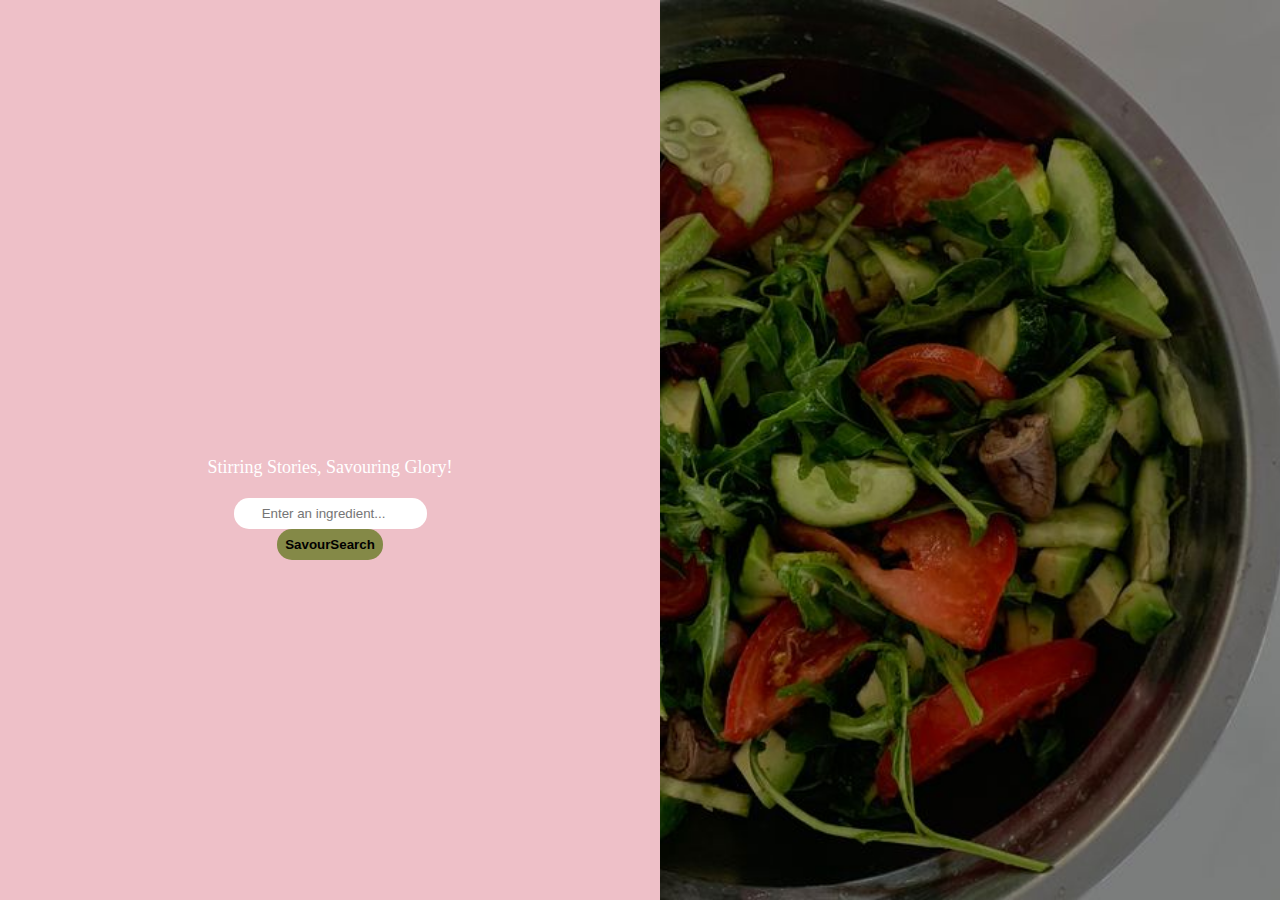
<file: index.html>
<!DOCTYPE html>
<html lang="en">
  <head>
    <meta charset="UTF-8" />
    <meta name="viewport" content="width=device-width, initial-scale=1.0" />
    <title>PalletePlay</title>
    <link rel="stylesheet" href="src/style.css" />
    <link rel="preconnect" href="https://fonts.googleapis.com" />
    <link rel="preconnect" href="https://fonts.gstatic.com" crossorigin />
    <link
      href="https://fonts.googleapis.com/css2?family=Antonio:wght@100;200;300;400;500;600;700&display=swap"
      rel="stylesheet"
    />
    <link
      rel="stylesheet"
      href="https://cdnjs.cloudflare.com/ajax/libs/font-awesome/5.15.1/css/all.min.css"
      integrity="sha512-+4zCK9k+qNFUR5X+cKL9EIR+ZOhtIloNl9GIKS57V1MyNsYpYcUrUeQc9vNfzsWfV28IaLL3i96P9sdNyeRssA=="
      crossorigin="anonymous"
    />
    <script src="https://code.jquery.com/jquery-3.6.4.min.js"></script>
  </head>
  <body>
    <div class="left-side">
      <h1 class="name">PalletePlay</h1>
      <p class="slogan">Stirring Stories, Savouring Glory!</p>
      <form
        class="search-recipe"
        required
        id="search-input"
        action="recipe.html"
        method="GET"
      >
        <div class="centerForm">
          <input
            type="search"
            placeholder="Enter an ingredient..."
            required
            id="enterDish"
            class="enterDish"
            name="searchInput"
          />
          <input
            type="submit"
            value="SavourSearch"
            class="button"
            id="search-btn"
          />
        </div>
      </form>
    </div>
    <div class="image">
      <img src="img/left image.jpg" alt="description-img" />
    </div>
    <script defer src="script.js"></script>
  </body>
</html>
</file>
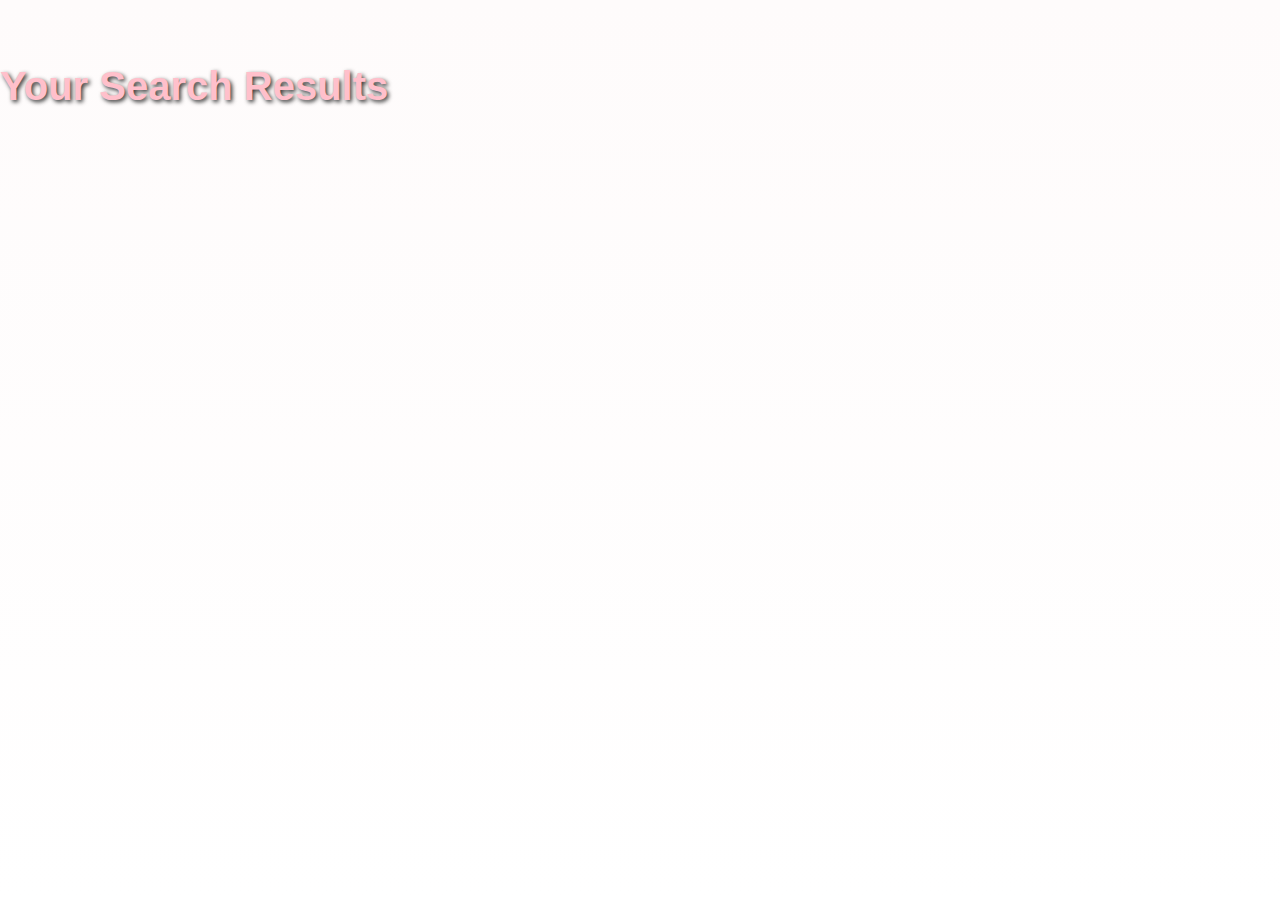
<file: recipe.html>
<!DOCTYPE html>
<html lang="en">
  <head>
    <meta charset="UTF-8" />
    <meta name="viewport" content="width=device-width, initial-scale=1.0" />
    <title>Search Results</title>
    <link
      rel="stylesheet"
      href="https://cdnjs.cloudflare.com/ajax/libs/font-awesome/5.15.1/css/all.min.css"
      integrity="sha512-+4zCK9k+qNFUR5X+cKL9EIR+ZOhtIloNl9GIKS57V1MyNsYpYcUrUeQc9vNfzsWfV28IaLL3i96P9sdNyeRssA=="
      crossorigin="anonymous"
    />
    <link rel="stylesheet" href="src/style.css" />
    <script src="https://code.jquery.com/jquery-3.6.4.min.js"></script>
  </head>
  <body>
    <div class="container">
      <div class="meal-result">
        <h2 class="title">Your Search Results</h2>
        <div id="meal"></div>
      </div>
      <div class="meal-details">
        <button
          type="button"
          class="btn recipe-close-btn"
          id="recipe-close-btn"
        >
          <i class="fas fa-times"></i>
        </button>
        <div class="meal-details-content"></div>
      </div>
    </div>
    <script defer src="script.js"></script>
  </body>
</html>
</file>
<file: src/style.css>
* {
  box-sizing: border-box;
  margin: 0;
  padding: 0;
}

:root {
  --tenne-tawny: #ffc0cb;
  --tenne-tawny-dark: #eec0c8;
}

body {
  background: linear-gradient(to bottom, #fefbfb, #ffffff);
  display: flex;
  margin: 0;
  padding: 0;
}

.left-side {
  flex: 1;
  display: flex;
  flex-direction: column;
  justify-content: center;
  align-items: center;
  padding: 20px;
  background-color: var(--tenne-tawny-dark);
}

.image {
  flex: 1;
  overflow: hidden;
  height: 100vh;
}

img {
  width: 100%;
  height: 100%;
  object-fit: cover;
}

.name {
  color: white;
  text-shadow: 2px 2px 4px #333;
  font-size: 75px;
  font-family: "Antonio", sans-serif;
  margin-bottom: 20px;
  opacity: 0;
  transform: translateY(-20px);
  animation: fadeInUp 1s ease-out forwards;
}
.title {
  color: var(--tenne-tawny);
  font-family: "Antonio", sans-serif;
  text-shadow: 2px 2px 4px #333;
  font-size: 40px;
  margin-bottom: 10px;
  text-align: center;
}
.button {
  background-color: #848947;
  padding: 8px;
  border-radius: 15px;
  border: none;
  font-weight: 550;
}

.enterDish {
  width: 100%;
  box-sizing: border-box;
  border: none;
  padding: 8px;
  border-radius: 15px;
  text-align: center;
}

.search-recipe {
  margin-top: 20px;
  display: flex;
  flex-direction: column;
  align-items: center;
}

.centerForm {
  display: flex;
  flex-direction: column;
  align-items: center;
}

p {
  font-size: 18px;
  font-weight: lighter;
  color: white;
}

@keyframes fadeInUp {
  from {
    opacity: 0;
    transform: translateY(-20px);
  }
  to {
    opacity: 1;
    transform: translateY(0);
  }
}
.container {
  min-height: 100vh;
}
.meal-wrapper {
  max-width: 800px;
  margin: 0 auto;
  padding: 2rem;
  background: #fff;
  text-align: center;
}
.meal-search {
  margin: 2rem 0;
}
.meal-search cite {
  font-size: 1rem;
}
.meal-search-box {
  margin: 1.2rem 0;
  display: flex;
  align-items: stretch;
}
.search-control,
.search-btn {
  width: 100%;
}
.search-control {
  padding: 0 1rem;
  font-size: 1.1rem;
  font-family: inherit;
  outline: 0;
  border: 1px solid var(--tenne-tawny);
  color: var(--tenne-tawny);
  border-top-left-radius: 2rem;
  border-bottom-left-radius: 2rem;
}
.search-control::placeholder {
  color: var(--tenne-tawny);
}
.search-btn {
  width: 55px;
  height: 55px;
  font-size: 1.8rem;
  background: var(--tenne-tawny);
  color: #fff;
  border: none;
  border-top-right-radius: 2rem;
  border-bottom-right-radius: 2rem;
  transition: all 0.4s linear;
  -webkit-transition: all 0.4s linear;
  -moz-transition: all 0.4s linear;
  -ms-transition: all 0.4s linear;
  -o-transition: all 0.4s linear;
}
.search-btn:hover {
  background: var(--tenne-tawny-dark);
}
.meal-result {
  margin-top: 4rem;
}
#meal {
  margin: 2.4rem 0;
}
.meal-item {
  width: calc(20%-15px);
  border-radius: 1rem;
  -webkit-border-radius: 1rem;
  -moz-border-radius: 1rem;
  -ms-border-radius: 1rem;
  -o-border-radius: 1rem;
  overflow: hidden;
  box-shadow: 0 4px 21px -12px rgba(0, 0, 0, 0.79);
  margin: 0.5rem 0.5rem;
}
.meal-img img {
  width: 100%;
  display: block;
}
.meal-name {
  padding: 1.5rem 0.5rem;
  color: black;
  text-align: center;
}
.meal-name h3 {
  font-size: 1.4rem;
}
.recipe-btn {
  text-decoration: none;
  color: white;
  background: var(--tenne-tawny-dark);
  text-align: center;
  font-weight: 500;
  font-size: 1.1rem;
  padding: 0.75rem 0;
  display: block;
  width: 175px;
  margin: 1rem auto;
  border-radius: 2rem;
  -webkit-border-radius: 2rem;
  -moz-border-radius: 2rem;
  -ms-border-radius: 2rem;
  -o-border-radius: 2rem;
  transition: all 0.4s linear;
  -webkit-transition: all 0.4s linear;
  -moz-transition: all 0.4s linear;
  -ms-transition: all 0.4s linear;
  -o-transition: all 0.4s linear;
}
/* meal details */
.meal-details {
  position: fixed;
  top: 50%;
  left: 50%;
  transform: translate(-50%, -50%);
  -webkit-transform: translate(-50%, -50%);
  -moz-transform: translate(-50%, -50%);
  -ms-transform: translate(-50%, -50%);
  -o-transform: translate(-50%, -50%);
  color: #fff;
  background: var(--tenne-tawny);
  border-radius: 1rem;
  -webkit-border-radius: 1rem;
  -moz-border-radius: 1rem;
  -ms-border-radius: 1rem;
  -o-border-radius: 1rem;
  width: 90%;
  height: 90%;
  overflow-y: scroll;
  display: none;
  padding: 2rem 0;
}
.meal-details::-webkit-scrollbar {
  width: 10px;
}
.meal-details::-webkit-scrollbar-thumb {
  background: #f0f0f0;
  border-radius: 2rem;
  -webkit-border-radius: 2rem;
  -moz-border-radius: 2rem;
  -ms-border-radius: 2rem;
  -o-border-radius: 2rem;
}

/* js related */
.showRecipe {
  display: block;
}

.meal-details-content {
  margin: 2rem;
}
.meal-details-content p:not(.recipe-category) {
  padding: 1rem 0;
}
.recipe-close-btn {
  position: absolute;
  right: 2rem;
  top: 2rem;
  font-size: 1.8rem;
  background: white;
  border: none;
  width: 35px;
  height: 35px;
  border-radius: 50%;
  -webkit-border-radius: 50%;
  -moz-border-radius: 50%;
  -ms-border-radius: 50%;
  -o-border-radius: 50%;
  display: flex;
  align-items: center;
  justify-content: center;
  opacity: 0.9;
}
.recipe-title {
  letter-spacing: 1px;
  padding-bottom: 1rem;
}
.recipe-category {
  background: #fff;
  font-weight: 600;
  color: var(--tenne-tawny);
  display: inline-block;
  padding: 0.2rem 0.5rem;
  border-radius: 0.3rem;
  -webkit-border-radius: 0.3rem;
  -moz-border-radius: 0.3rem;
  -ms-border-radius: 0.3rem;
  -o-border-radius: 0.3rem;
}
.recipe-category {
  background: #fff;
  font-weight: 600;
  color: var(--tenne-tawny);
  display: inline-block;
  padding: 0.2rem 0.5rem;
  border-radius: 0.3rem;
  -webkit-border-radius: 0.3rem;
  -moz-border-radius: 0.3rem;
  -ms-border-radius: 0.3rem;
  -o-border-radius: 0.3rem;
}
.recipe-instruct {
  padding: 1rem 0;
}
.recipe-meal-img img {
  width: 100px;
  height: 100px;
  border-radius: 25%;
  -webkit-border-radius: 50%;
  -moz-border-radius: 50%;
  -ms-border-radius: 50%;
  -o-border-radius: 50%;
  margin: 0 auto;
  display: block;
}
.recipe-link {
  margin: 1.4rem 0;
}
.recipe-link a {
  color: #fff;
  font-size: 1.2rem;
  font-weight: 700;
  transition: all 0.4s linear;
  -webkit-transition: all 0.4s linear;
  -moz-transition: all 0.4s linear;
  -ms-transition: all 0.4s linear;
  -o-transition: all 0.4s linear;
}
.recipe-link a:hover {
  opacity: 0.8;
}

/*  */
.notFound {
  grid-template-columns: 1fr !important;
  color: var(--tenne-tawny);
  font-size: 1.8rem;
  font-weight: 600;
  width: 100%;
}

@media only screen and (max-width: 768px) {
  .left-side {
    padding: 10px;
  }

  .name {
    font-size: 50px;
  }
}

@media only screen and (max-width: 480px) {
  .name {
    font-size: 40px;
  }

  .slogan {
    font-size: 12px;
    margin-top: 8px;
  }

  .left-side {
    padding: 10px;
  }
}
@media screen and (min-width: 768px) {
  #meal {
    display: grid;
    grid-template-columns: repeat(2, 1fr);
    gap: 2rem;
  }
  .meal-item {
    margin: 0;
  }
  .meal-details {
    width: 700px;
  }
}

@media screen and (min-width: 992px) {
  #meal {
    grid-template-columns: repeat(4, 1fr);
  }
}
</file>
